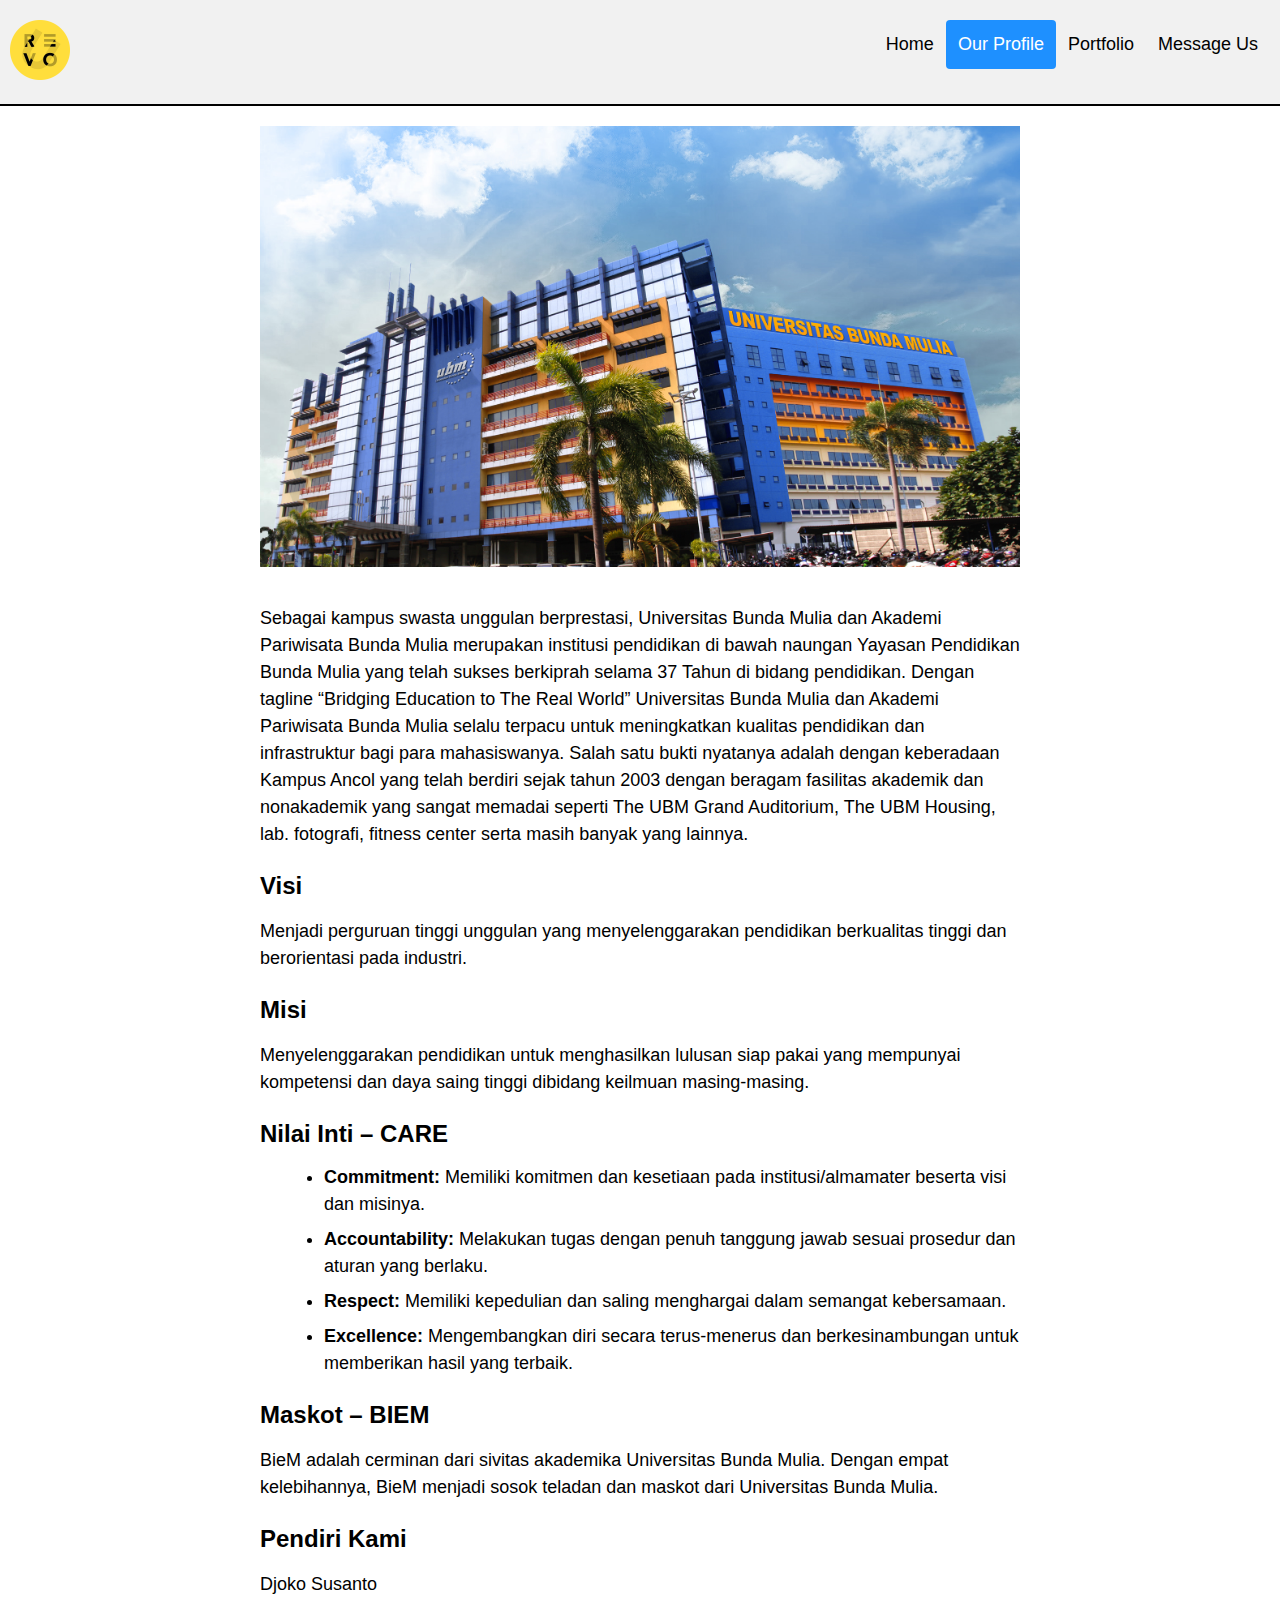
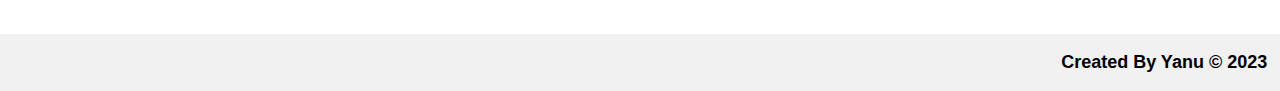
<file: ourprofile.html>
<!DOCTYPE html>
<html lang="en">

<head>
    <meta charset="UTF-8">
    <meta name="viewport" content="width=device-width, initial-scale=1.0">
    <link rel="stylesheet" href=".\css\style.css">
    <title>Yanu Portfolio - Our Profile</title>
</head>

<body>
    <!-- Header & Menu -->
    <header>
        <img class="logo" src=".\img\logo-revou.png" alt="logo-revou">
        <div class="menu">
            <a href="index.html">Home</a>
            <a class="active" href="ourprofile.html">Our Profile</a>
            <a href="#">Portfolio</a>
            <a href="#">Message Us</a>
        </div>
    </header>
    <!-- <h2>Hi Yanu, Welcome To Website</h2>
    <p style="font-size: 18px;">Ini adalah website latihan pertama</p> -->
    <main>
        <div class="profile-container">
            <div></div>
            <img src=".\img\ubmprofile.jpg" alt="Universitas Bunda Mulia">
            <p>Sebagai kampus swasta unggulan berprestasi, Universitas Bunda Mulia dan Akademi Pariwisata Bunda Mulia
                merupakan institusi pendidikan di bawah naungan Yayasan Pendidikan Bunda Mulia yang telah sukses
                berkiprah
                selama 37 Tahun di bidang pendidikan. Dengan tagline “Bridging Education to The Real World” Universitas
                Bunda Mulia dan Akademi Pariwisata Bunda Mulia selalu terpacu untuk meningkatkan kualitas pendidikan dan
                infrastruktur bagi para mahasiswanya. Salah satu bukti nyatanya adalah dengan keberadaan Kampus Ancol
                yang
                telah berdiri sejak tahun 2003 dengan beragam fasilitas akademik dan nonakademik yang sangat memadai
                seperti
                The UBM Grand Auditorium, The UBM Housing, lab. fotografi, fitness center serta masih banyak yang
                lainnya.
            </p>
            <h2>Visi</h2>
            <p>Menjadi perguruan tinggi unggulan yang menyelenggarakan pendidikan berkualitas tinggi dan berorientasi
                pada
                industri.</p>
            <h2>Misi</h2>
            <p>Menyelenggarakan pendidikan untuk menghasilkan lulusan siap pakai yang mempunyai kompetensi dan daya
                saing
                tinggi dibidang keilmuan masing-masing.</p>
            <h2>Nilai Inti – CARE</h2>
            <ul>
                <li><strong>Commitment:</strong> Memiliki komitmen dan kesetiaan pada institusi/almamater beserta visi
                    dan
                    misinya.</li>
                <li><strong>Accountability:</strong> Melakukan tugas dengan penuh tanggung jawab sesuai prosedur dan
                    aturan
                    yang berlaku.</li>
                <li><strong>Respect:</strong> Memiliki kepedulian dan saling menghargai dalam semangat kebersamaan.</li>
                <li><strong>Excellence:</strong> Mengembangkan diri secara terus-menerus dan berkesinambungan untuk
                    memberikan hasil yang terbaik.</li>
            </ul>
            <h2>Maskot – BIEM</h2>
            <p>BieM adalah cerminan dari sivitas akademika Universitas Bunda Mulia. Dengan empat kelebihannya, BieM
                menjadi
                sosok teladan dan maskot dari Universitas Bunda Mulia.</p>
            <h2>Pendiri Kami</h2>
            <p>Djoko Susanto</p>
        </div>
    </main>
    <footer>
        <p><b>Created By Yanu &copy; 2023</b></p>
    </footer>

    <script src=".\js\script.js"></script>
</body>

</html>
</file>
